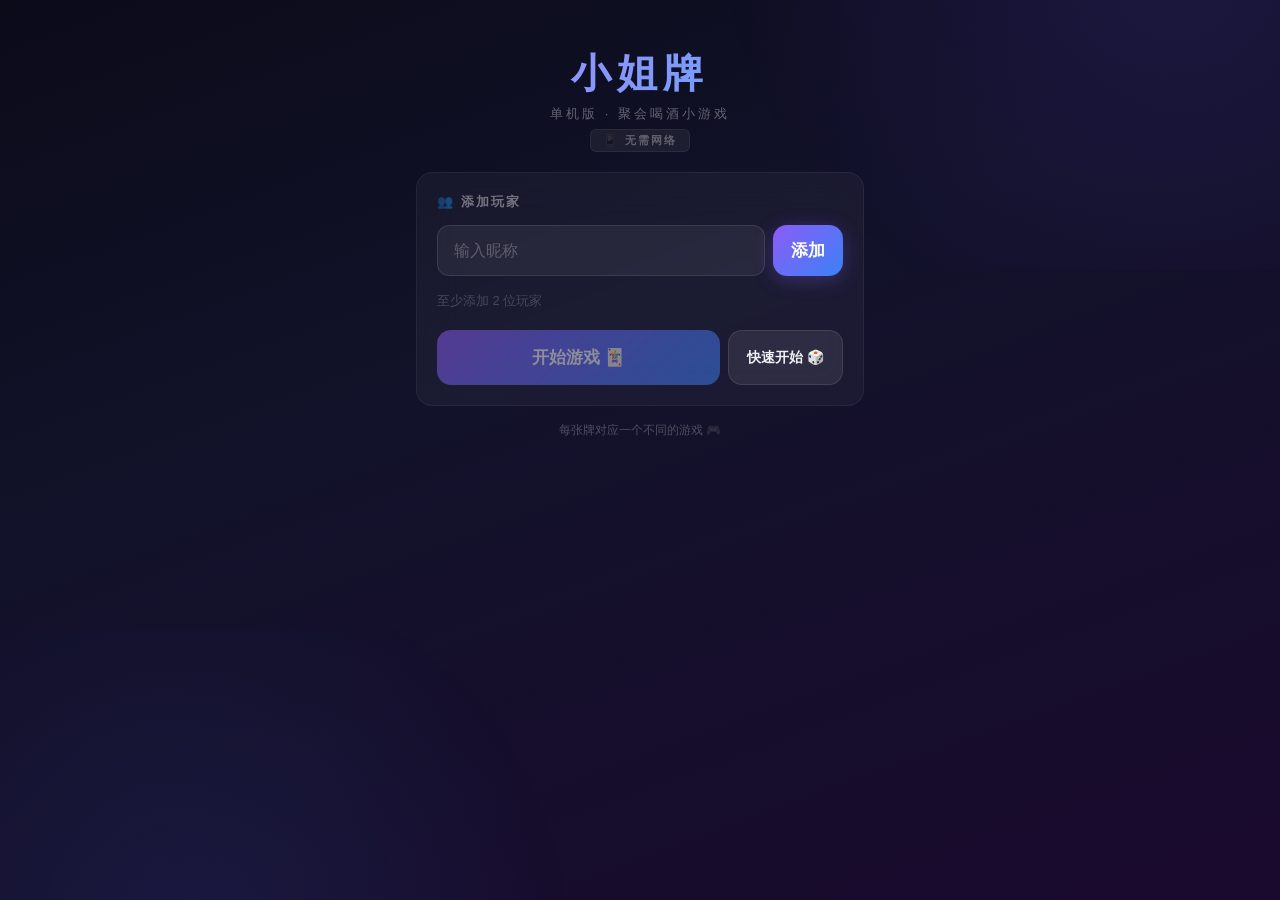
<file: single.html>
﻿<!DOCTYPE html>
<html lang="zh-CN">
<head>
  <meta charset="UTF-8">
  <meta name="viewport" content="width=device-width, initial-scale=1.0, maximum-scale=1.0, user-scalable=no, viewport-fit=cover">
  <meta name="format-detection" content="telephone=no">
  <title>小姐牌 · 单机版</title>
  <style>
    *, *::before, *::after { margin: 0; padding: 0; box-sizing: border-box; }
    html { font-size: 16px; -webkit-text-size-adjust: 100%; }
    body {
      font-family: -apple-system, BlinkMacSystemFont, "Segoe UI", "PingFang SC",
        "Hiragino Sans GB", "Microsoft YaHei", Helvetica, Arial, sans-serif;
      background: #0b0b1a;
      color: #f0f0f5;
      min-height: 100vh;
      min-height: -webkit-fill-available;
      overflow-x: hidden;
      -webkit-font-smoothing: antialiased;
      touch-action: pan-y pinch-zoom;
      -webkit-touch-callout: none;
    }
    @supports (padding: max(0px)) {
      body { padding-top: env(safe-area-inset-top); padding-bottom: env(safe-area-inset-bottom); }
    }
    .bg {
      background: linear-gradient(160deg, #0b0b1a 0%, #12122a 40%, #1a0a2e 100%);
      min-height: 100vh; position: relative;
    }
    .bg::before {
      content: ''; position: fixed; top: -50%; right: -30%;
      width: 80%; height: 80%;
      background: radial-gradient(circle, rgba(108,60,225,0.15) 0%, transparent 70%);
      pointer-events: none; z-index: 0;
    }
    .bg::after {
      content: ''; position: fixed; bottom: -40%; left: -20%;
      width: 70%; height: 70%;
      background: radial-gradient(circle, rgba(59,130,246,0.1) 0%, transparent 70%);
      pointer-events: none; z-index: 0;
    }
    .page {
      position: relative; z-index: 1;
      display: flex; flex-direction: column;
      min-height: 100vh; min-height: -webkit-fill-available;
      padding: 18px 16px; max-width: 480px; margin: 0 auto; width: 100%;
    }
    .btn {
      display: flex; align-items: center; justify-content: center;
      width: 100%; padding: 16px 24px; border: none; border-radius: 14px;
      font-size: 17px; font-weight: 600; cursor: pointer;
      transition: all 0.2s ease; -webkit-tap-highlight-color: transparent;
      user-select: none;
    }
    .btn:active { transform: scale(0.97); }
    .btn-primary {
      background: linear-gradient(135deg, #8b5cf6, #3b82f6);
      color: #fff; box-shadow: 0 4px 20px rgba(139,92,246,0.3);
    }
    .btn-primary:disabled { opacity: 0.5; cursor: not-allowed; transform: none; box-shadow: none; }
    .btn-secondary {
      background: rgba(255,255,255,0.08); color: #f0f0f5;
      border: 1px solid rgba(255,255,255,0.1);
    }
    .card {
      background: rgba(255,255,255,0.04);
      backdrop-filter: blur(20px); -webkit-backdrop-filter: blur(20px);
      border: 1px solid rgba(255,255,255,0.06);
      border-radius: 16px; padding: 24px 20px; margin-bottom: 16px;
    }
    .input {
      width: 100%; padding: 14px 16px;
      background: rgba(255,255,255,0.06);
      border: 1px solid rgba(255,255,255,0.1); border-radius: 12px;
      color: #f0f0f5; font-size: 16px; outline: none; transition: border-color 0.2s;
    }
    .input:focus { border-color: rgba(139,92,246,0.5); box-shadow: 0 0 0 3px rgba(139,92,246,0.1); }
    .input::placeholder { color: rgba(255,255,255,0.25); }
    .toast {
      position: fixed; top: 50%; left: 50%;
      transform: translate(-50%,-50%) scale(0.9);
      background: rgba(0,0,0,0.85); backdrop-filter: blur(12px);
      color: #fff; padding: 14px 28px; border-radius: 12px; font-size: 15px;
      z-index: 200; opacity: 0; transition: all 0.25s ease;
      pointer-events: none; text-align: center; max-width: 80vw;
    }
    .toast.show { opacity: 1; transform: translate(-50%,-50%) scale(1); }
    .toast.err { background: rgba(239,68,68,0.9); }

    .title-block { text-align: center; padding: 28px 0 16px; }
    .title-block h1 {
      font-size: 40px; font-weight: 800;
      background: linear-gradient(135deg, #a78bfa, #60a5fa);
      -webkit-background-clip: text; -webkit-text-fill-color: transparent;
      background-clip: text; letter-spacing: 6px; margin-bottom: 4px;
    }
    .title-block .sub { font-size: 13px; color: rgba(255,255,255,0.35); letter-spacing: 3px; }
    .title-block .badge {
      display: inline-block; margin-top: 6px;
      padding: 3px 12px; border-radius: 6px;
      font-size: 11px; font-weight: 600; letter-spacing: 2px;
      background: rgba(255,255,255,0.06);
      color: rgba(255,255,255,0.3); border: 1px solid rgba(255,255,255,0.06);
    }
    .setup-section { flex: 1; display: flex; flex-direction: column; justify-content: center; padding: 4px 0; }
    .setup-section .row { display: flex; gap: 8px; margin-bottom: 10px; }
    .row .input { flex: 1; }
    .row .btn { width: auto; flex-shrink: 0; padding: 14px 18px; }
    .tag-list {
      display: flex; flex-wrap: wrap; gap: 8px; margin: 12px 0 16px;
    }
    .tag {
      display: flex; align-items: center; gap: 6px;
      padding: 8px 12px 8px 14px;
      background: rgba(255,255,255,0.06);
      border: 1px solid rgba(255,255,255,0.08);
      border-radius: 10px; font-size: 14px;
    }
    .tag .del {
      width: 20px; height: 20px; display: flex; align-items: center; justify-content: center;
      border-radius: 50%; background: rgba(239,68,68,0.2); color: #ef4444;
      font-size: 13px; cursor: pointer; transition: 0.15s; flex-shrink: 0;
    }
    .tag .del:active { transform: scale(0.85); }
    .tag .num {
      width: 22px; height: 22px; display: flex; align-items: center; justify-content: center;
      border-radius: 6px; font-size: 11px; font-weight: 700;
      background: rgba(139,92,246,0.2); color: #a78bfa; flex-shrink: 0;
    }
    .setup-hint { font-size: 12px; color: rgba(255,255,255,0.25); text-align: center; }
    .setup-actions { display: flex; gap: 8px; margin-top: 4px; }

    .game-header {
      display: flex; align-items: center; justify-content: space-between;
      padding: 2px 0 6px;
    }
    .game-header .back {
      display: flex; align-items: center; gap: 4px;
      font-size: 13px; color: rgba(255,255,255,0.4); cursor: pointer; padding: 4px;
    }
    .game-header .back:active { opacity: 0.6; }
    .game-header .info {
      display: flex; align-items: center; gap: 12px; font-size: 12px; color: rgba(255,255,255,0.4);
    }
    .game-header .info .num { font-weight: 600; color: rgba(255,255,255,0.6); }

    .card-area { flex: 1; display: flex; flex-direction: column; justify-content: center; padding: 2px 0; }

    .card-scene {
      perspective: 1000px;
      width: 220px;
      height: 308px;
      margin: 0 auto;
    }
    .card-wrapper {
      position: relative; width: 100%; height: 100%;
      transition: transform 0.6s cubic-bezier(0.23,1,0.32,1);
      transform-style: preserve-3d;
    }
    .card-wrapper.flipped { transform: rotateY(180deg); }
    .card-face {
      position: absolute; inset: 0;
      backface-visibility: hidden; -webkit-backface-visibility: hidden;
      border-radius: 16px; display: flex; flex-direction: column;
      align-items: center; justify-content: center;
    }
    .card-back {
      background: linear-gradient(135deg, #6C3CE1, #3B82F6);
      border: 3px solid rgba(255,255,255,0.15); cursor: pointer;
      box-shadow: 0 12px 48px rgba(108,60,225,0.35);
    }
    .card-back .back-icon { font-size: 64px; opacity: 0.4; }
    .card-back .back-label {
      position: absolute; bottom: 26px;
      font-size: 15px; color: rgba(255,255,255,0.45); letter-spacing: 2px;
    }
    .card-back .remain-badge {
      position: absolute; top: 18px; right: 18px;
      background: rgba(255,255,255,0.12);
      padding: 4px 12px; border-radius: 8px;
      font-size: 13px; font-weight: 700; color: rgba(255,255,255,0.7);
    }
    .card-front {
      background: #fff; transform: rotateY(180deg); padding: 14px;
      box-shadow: 0 12px 48px rgba(0,0,0,0.35);
    }
    .card-front .corner-top {
      position: absolute; top: 12px; left: 14px;
      display: flex; flex-direction: column; align-items: center; line-height: 1;
    }
    .card-front .corner-bottom {
      position: absolute; bottom: 12px; right: 14px;
      display: flex; flex-direction: column; align-items: center; line-height: 1;
      transform: rotate(180deg);
    }
    .card-front .corner-top .cv, .card-front .corner-bottom .cv { font-size: 18px; font-weight: 800; }
    .card-front .corner-top .cs, .card-front .corner-bottom .cs { font-size: 14px; }
    .card-front .center { display: flex; flex-direction: column; align-items: center; gap: 4px; }
    .card-front .center .big-suit { font-size: 68px; }
    .card-front .center .big-value { font-size: 48px; font-weight: 800; }
    .card-front .center .joker-label { font-size: 48px; font-weight: 800; color: #8b5cf6; }
    .card-front .who-drew {
      position: absolute; bottom: 16px; left: 50%; transform: translateX(-50%);
      font-size: 13px; color: #999; white-space: nowrap; font-weight: 500;
    }

    .rule-area {
      text-align: center;
      padding: 16px 0 2px;
      min-height: 110px;
    }
    .rule-area .r-e { font-size: 40px; margin-bottom: 6px; display: none; }
    .rule-area .r-e.show { display: block; }
    .rule-area .r-n {
      font-size: 24px; font-weight: 800; margin-bottom: 6px; display: none;
      background: linear-gradient(135deg, #a78bfa, #60a5fa);
      -webkit-background-clip: text; -webkit-text-fill-color: transparent;
      background-clip: text;
    }
    .rule-area .r-n.show { display: block; }
    .rule-area .r-d {
      font-size: 15px; color: rgba(255,255,255,0.55);
      line-height: 1.6; display: none; padding: 0 4px;
    }
    .rule-area .r-d.show { display: block; }
    .rule-area .r-x {
      font-size: 15px; margin-top: 8px; display: none; font-weight: 700; padding: 6px 12px;
      background: rgba(239,68,68,0.12); border-radius: 8px;
      color: #f87171; letter-spacing: 1px;
    }
    .rule-area .r-x.show { display: block; }

    .action-area { padding: 2px 0 6px; }
    .cur-player {
      text-align: center; font-size: 14px; color: rgba(255,255,255,0.5);
      padding: 6px 0;
    }
    .cur-player strong { color: #a78bfa; font-weight: 700; font-size: 16px; }

    .states-bar {
      display: flex; flex-wrap: wrap; gap: 6px; padding: 8px 0; min-height: 20px;
    }
    .state-tag {
      display: inline-flex; align-items: center; gap: 4px;
      padding: 4px 10px; background: rgba(255,255,255,0.05);
      border: 1px solid rgba(255,255,255,0.08);
      border-radius: 8px; font-size: 12px; color: rgba(255,255,255,0.6);
    }
    .state-tag .e { font-size: 14px; }

    .hist-section { margin-top: 2px; }
    .hist-toggle {
      display: flex; align-items: center; gap: 6px;
      padding: 6px 0; font-size: 12px; color: rgba(255,255,255,0.3);
      cursor: pointer; border: none; background: none; width: 100%; text-align: left;
    }
    .hist-list { max-height: 0; overflow: hidden; transition: max-height 0.3s ease; }
    .hist-list.open { max-height: 500px; }
    .hist-item {
      display: flex; align-items: center; gap: 8px;
      padding: 4px 8px; font-size: 12px; color: rgba(255,255,255,0.4);
      border-bottom: 1px solid rgba(255,255,255,0.03);
    }
    .hist-item .hs { color: #a78bfa; font-weight: 600; }
    .hist-item .hn { color: rgba(255,255,255,0.6); }

    .end-overlay {
      position: fixed; inset: 0;
      background: rgba(0,0,0,0.75); backdrop-filter: blur(12px);
      -webkit-backdrop-filter: blur(12px);
      display: flex; align-items: center; justify-content: center;
      z-index: 200; padding: 20px; animation: fade-in 0.35s ease-out;
    }
    .end-box {
      background: #1a1a35; border: 1px solid rgba(255,255,255,0.08);
      border-radius: 24px; padding: 28px 20px 20px;
      width: 100%; max-width: 400px; max-height: 85vh; overflow-y: auto; position: relative;
    }
    .end-close {
      position: absolute; top: 12px; right: 16px;
      font-size: 20px; color: rgba(255,255,255,0.3); cursor: pointer; padding: 4px;
    }
    .end-title { text-align: center; font-size: 26px; font-weight: 800; margin-bottom: 2px; }
    .end-sub { text-align: center; font-size: 14px; color: rgba(255,255,255,0.4); margin-bottom: 14px; }
    .end-hl {
      background: rgba(255,255,255,0.04); border: 1px solid rgba(255,255,255,0.06);
      border-radius: 10px; padding: 10px 14px; font-size: 14px;
      color: rgba(255,255,255,0.7); text-align: center; margin-bottom: 6px;
    }
    .end-stats { margin-bottom: 16px; }
    .end-player {
      padding: 8px 12px; border-bottom: 1px solid rgba(255,255,255,0.04);
    }
    .end-player:last-child { border-bottom: none; }
    .ep-name { font-size: 15px; font-weight: 600; color: rgba(255,255,255,0.8); margin-bottom: 2px; }
    .ep-stat { font-size: 12px; color: rgba(255,255,255,0.4); line-height: 1.6; }
    .ep-stat strong { color: #a78bfa; font-weight: 700; }
    .end-actions { display: flex; flex-direction: column; gap: 10px; }

    @keyframes fade-in { from { opacity: 0; transform: scale(0.92); } to { opacity: 1; transform: scale(1); } }

    @media (max-width: 360px) {
      .page { padding: 14px 12px; }
      .card-scene { width: 180px; height: 252px; }
      .card-front .center .big-suit { font-size: 52px; }
      .card-front .center .big-value { font-size: 38px; }
      .card-front .center .joker-label { font-size: 38px; }
      .title-block h1 { font-size: 32px; }
      .rule-area .r-n { font-size: 20px; }
      .rule-area .r-d { font-size: 13px; }
    }
    @media (min-height: 740px) {
      .card-scene { width: 240px; height: 336px; }
      .card-front .center .big-suit { font-size: 76px; }
      .card-front .center .big-value { font-size: 52px; }
      .card-front .center .joker-label { font-size: 52px; }
    }
    @media (min-height: 800px) {
      .card-scene { width: 260px; height: 364px; }
    }
  </style>
</head>
<body>
<div class="bg">
<div class="page" id="pageSetup" style="display:flex;">
  <div class="title-block">
    <h1>小姐牌</h1>
    <div class="sub">单机版 · 聚会喝酒小游戏</div>
    <div class="badge">📱 无需网络</div>
  </div>

  <div class="setup-section">
    <div class="card" style="padding:20px;">
      <div style="font-size:13px;font-weight:600;color:rgba(255,255,255,0.4);letter-spacing:2px;margin-bottom:14px;">👥 添加玩家</div>
      <div class="row">
        <input class="input" id="nameInput" placeholder="输入昵称" maxlength="8"
          onkeydown="if(event.key==='Enter') addPlayer()">
        <button class="btn btn-primary" onclick="addPlayer()">添加</button>
      </div>
      <div class="tag-list" id="tagList">
        <div style="font-size:13px;color:rgba(255,255,255,0.2);padding:4px 0;">至少添加 2 位玩家</div>
      </div>
      <div class="setup-actions">
        <button class="btn btn-primary" id="startBtn" onclick="startGame()" disabled>开始游戏 🃏</button>
        <button class="btn btn-secondary" style="width:auto;font-size:14px;padding:14px 18px;flex-shrink:0;" onclick="quickSetup()">快速开始 🎲</button>
      </div>
    </div>
    <div class="setup-hint">每张牌对应一个不同的游戏 🎮</div>
  </div>
</div>

<div class="page" id="pageGame" style="display:none;">
  <div class="game-header">
    <span class="back" onclick="backToSetup()">← 返回</span>
    <span class="info">
      <span style="display:flex;align-items:center;gap:4px;">
        <span id="remainCards">54</span> 张剩
      </span>
      <span class="num" id="roundDisp">第 0 轮</span>
    </span>
  </div>

  <div class="card-area">
    <div class="card-scene" id="cardScene">
      <div class="card-wrapper" id="cardWrap">
        <div class="card-face card-back" id="cardBack" onclick="drawCard()">
          <span class="back-icon">🃏</span>
          <span class="back-label" id="backLabel">点击抽牌</span>
          <span class="remain-badge" id="remainBadge">54</span>
        </div>
        <div class="card-face card-front" id="cardFront">
          <div class="corner-top">
            <span class="cv" id="cornerV"></span>
            <span class="cs" id="cornerS"></span>
          </div>
          <div class="center">
            <span class="big-suit" id="midSuit"></span>
            <span class="big-value" id="midVal"></span>
            <span class="joker-label" id="jokerLbl"></span>
          </div>
          <div class="corner-bottom">
            <span class="cv" id="cornerV2"></span>
            <span class="cs" id="cornerS2"></span>
          </div>
          <span class="who-drew" id="whoDrew"></span>
        </div>
      </div>
    </div>

    <div class="rule-area">
      <div class="r-e" id="rE"></div>
      <div class="r-n" id="rN"></div>
      <div class="r-d" id="rD"></div>
      <div class="r-x" id="rX"></div>
    </div>
  </div>

  <div class="action-area">
    <button class="btn btn-primary" id="drawBtn" onclick="drawCard()">开始抽牌 🃏</button>
    <div class="cur-player">轮到: <strong id="curName">--</strong></div>
  </div>

  <div class="card" style="padding:10px 14px;margin-bottom:0;">
    <div class="states-bar" id="statesBar"></div>
    <div class="hist-section">
      <button class="hist-toggle" onclick="toggleHistory()">
        ▸ <span id="histLabel">抽牌记录</span>
      </button>
      <div class="hist-list" id="histList"></div>
    </div>
  </div>
</div>
</div>

<div class="toast" id="toast"></div>

<script>
// =====================================================
// 小姐牌 · 单机版 — 15种完全不同的游戏
// =====================================================
const RULES = {
  'A':    { n:'👑 命令牌', e:'👑', d:'抽到者指定任意一人喝 1 杯！👑 权力之牌，你说了算！' },
  '2':    { n:'👩 小姐牌', e:'👩', d:'抽到者成为"小姐"👩，之后每次有人喝酒，都可喊"小姐陪我喝！"，小姐必须陪喝 1 杯。直到下一张 2 出现替换新小姐。' },
  '3':    { n:'🌳 逛三园', e:'🌳', d:'抽牌者说"星期天，逛三园，什么园？"选（动物园/植物园/果园），轮流说该园内事物，卡住或重复者罚酒🍺。' },
  '4':    { n:'👃 摸鼻子', e:'👃', d:'抽牌者随时可以摸自己鼻子👃，其他人看到必须立刻跟着摸。最后摸到鼻子的人喝酒🍺！' },
  '5':    { n:'📸 照相机', e:'📸', d:'抽牌者获得"照相机"📸，可随时喊"咔嚓"所有人必须定格，先动的人喝酒🍺！持续到下一张 5 出现。' },
  '6':    { n:'🌿 柳树扭一扭', e:'🌿', d:'抽牌者说"柳树扭一扭，扭到 X！"然后轮流说"扭一扭"，到第 X 次说错的人罚酒🍺！' },
  '7':    { n:'7️⃣ 逢七过', e:'7️⃣', d:'从抽牌者开始顺时针报数，逢 7 和 7 的倍数要说"过"🙅，说错或卡住的人罚酒🍺！' },
  '8':    { n:'🚽 厕所牌', e:'🚽', d:'抽到者获得"如厕许可证"🚽，只有持 8 者可以去厕所！没牌去厕所罚酒🍺！' },
  '9':    { n:'🍺 自罚一杯', e:'🍺', d:'抽牌者自己喝 1 杯！🍺 站起来举杯说"我干了！"没站起来再罚 1 杯！' },
  '10':   { n:'🤪 神经病', e:'🤪', d:'抽到者成为"神经病"🤪，此后任何人不能理他！谁跟他说话谁喝酒🍺！直到下一张 10 替换。' },
  'J':    { n:'👈 左边喝', e:'👈', d:'抽牌者左边的人喝 1 杯！🍺' },
  'Q':    { n:'👉 右边喝', e:'👉', d:'抽牌者右边的人喝 1 杯！🍺' },
  'K':    { n:'📜 自定规矩', e:'📜', d:'抽牌者自己喝 1 杯🍺，并为游戏定一条新规矩！全场必须遵守！' },
  'small_joker': { n:'🃏 小王', e:'🃏', d:'小王驾到！指定任意一人喝 1 杯！🍺' },
  'big_joker':   { n:'🃏 大王', e:'🃏', d:'大王驾到！指定任意一人喝 2 杯！！🍺🍺' },
};
const SUITS = { spade:'♠', heart:'♥', diamond:'♦', club:'♣' };
const SCOLORS = { spade:'#1a1a2e', heart:'#ef4444', diamond:'#ef4444', club:'#1a1a2e' };

let players = [], deck = [], drawn = [], curIdx = 0;
let ss = { miss:null, camera:false, crazy:null, toilet:null };
let histOpen = false, isDrawing = false;
const $ = i => document.getElementById(i);

function toast(m, e) {
  const t = $('toast'); t.textContent = m;
  t.className = 'toast show' + (e ? ' err' : '');
  clearTimeout(t._t); t._t = setTimeout(() => t.className = 'toast', 2000);
}

function addPlayer() {
  const n = $('nameInput').value.trim();
  if (!n) { toast('请输入昵称', true); return; }
  if (players.length >= 10) { toast('最多 10 位玩家', true); return; }
  if (players.includes(n)) { toast('昵称已存在', true); return; }
  players.push(n); $('nameInput').value = ''; $('nameInput').focus();
  renderTags();
}
function removePlayer(i) { players.splice(i, 1); renderTags(); }
function renderTags() {
  const el = $('tagList'), sb = $('startBtn');
  if (!players.length) { el.innerHTML = '<div style="font-size:13px;color:rgba(255,255,255,0.2);padding:4px 0;">至少添加 2 位玩家</div>'; sb.disabled = true; return; }
  el.innerHTML = players.map((p,i) =>
    '<div class="tag"><span class="num">'+(i+1)+'</span><span>'+p+'</span><span class="del" onclick="removePlayer('+i+')">✕</span></div>'
  ).join('');
  sb.disabled = players.length < 2;
}
function quickSetup() {
  const d = ['张三','李四','王五','赵六'];
  for (const n of d) { if (players.length < 6 && !players.includes(n)) players.push(n); }
  renderTags(); toast('已添加默认玩家');
}

function startGame() {
  if (players.length < 2) { toast('至少需要 2 位玩家', true); return; }
  const cards = [];
  for (const s of ['spade','heart','diamond','club'])
    for (const v of ['A','2','3','4','5','6','7','8','9','10','J','Q','K'])
      cards.push({ suit:s, value:v });
  cards.push({ suit:'joker', value:'small_joker' }, { suit:'joker', value:'big_joker' });
  for (let i = cards.length-1; i>0; i--) { const j = Math.floor(Math.random()*(i+1)); [cards[i],cards[j]] = [cards[j],cards[i]]; }
  deck = cards; drawn = []; curIdx = 0;
  ss = { miss:null, camera:false, crazy:null, toilet:null };
  histOpen = false; isDrawing = false;
  $('pageSetup').style.display = 'none'; $('pageGame').style.display = 'flex';
  updateUI(); resetCard(); toast('游戏开始！');
}
function backToSetup() {
  if (drawn.length && !confirm('确定退出当前游戏吗？')) return;
  $('pageGame').style.display = 'none'; $('pageSetup').style.display = 'flex';
}

function cardInfo(c) {
  if (c.suit === 'joker') return { s: c.value==='small_joker'?'小':'大', su:'🃏', co:'#8b5cf6', j:true };
  return { s: c.value, su: SUITS[c.suit]||'?', co: SCOLORS[c.suit]||'#fff', j:false };
}
function rule(c) { return RULES[c.value] || { n:'?', e:'❓', d:'未知牌' }; }
function left(i) { return (i-1+players.length)%players.length; }
function right(i) { return (i+1)%players.length; }

function drawCard() {
  if (isDrawing || curIdx >= deck.length) return;
  isDrawing = true;
  const btn = $('drawBtn'); btn.disabled = true; btn.textContent = '抽牌中...';
  setTimeout(() => {
    const c = deck[curIdx], pi = curIdx % players.length, pn = players[pi], r = rule(c);
    switch (c.value) {
      case '2': ss.miss = pi; break;
      case '5': ss.camera = true; break;
      case '10': ss.crazy = pi; break;
      case '8': ss.toilet = pi; break;
    }
    drawn.push({ pi, pn, card:c, rn:r.n, re:r.e });
    curIdx++;
    showCard(c,pn); showRule(c,r,pi); updateUI(); renderHist(); renderStates();
    if (curIdx >= deck.length) {
      btn.style.display = 'none'; $('backLabel').textContent = '牌已抽完';
      setTimeout(showEnd,800);
    } else { btn.disabled = false; btn.textContent = '抽牌 🃏'; }
    isDrawing = false;
  }, 200);
}

function resetCard() {
  $('cardWrap').className = 'card-wrapper';
  $('backLabel').textContent = '点击抽牌';
  $('remainBadge').textContent = deck.length;
  $('rE').className = 'r-e'; $('rN').className = 'r-n';
  $('rD').className = 'r-d'; $('rX').className = 'r-x';
}

function showCard(c, pn) {
  const d = cardInfo(c), w = $('cardWrap');
  const cv=$('cornerV'),cs=$('cornerS'),cv2=$('cornerV2'),cs2=$('cornerS2');
  const ms=$('midSuit'),mv=$('midVal'),jl=$('jokerLbl');
  if (d.j) {
    cv.textContent=d.s; cs.textContent=d.su; cv2.textContent=d.s; cs2.textContent=d.su;
    ms.textContent=d.su; mv.textContent=''; jl.textContent=d.s+'王';
    [cv,cs,cv2,cs2,ms,jl].forEach(e=>e.style.color=d.co);
  } else {
    cv.textContent=d.s; cs.textContent=d.su; cv2.textContent=d.s; cs2.textContent=d.su;
    ms.textContent=d.su; mv.textContent=d.s; jl.textContent='';
    [cv,cs,cv2,cs2,ms,mv].forEach(e=>e.style.color=d.co);
  }
  $('whoDrew').textContent = pn+' 抽到';
  w.className = 'card-wrapper flipped';
}

function showRule(c, r, pi) {
  $('rE').textContent = r.e; $('rE').className = 'r-e show';
  $('rN').textContent = r.n; $('rN').className = 'r-n show';
  $('rD').textContent = r.d; $('rD').className = 'r-d show';
  let x = '';
  if (c.value === '9') x = '🍺 '+players[pi]+' 自罚 1 杯！站起来说"我干了"！';
  else if (c.value === 'A') x = '👑 '+players[pi]+' 获得命令牌，指定任意一人喝 1 杯！';
  else if (c.value === '2') x = '👩 '+players[pi]+' 现在是小姐！谁喝酒都可喊她陪喝！';
  else if (c.value === 'J') x = '👈 左边 '+players[left(pi)]+' 喝 1 杯！';
  else if (c.value === 'Q') x = '👉 右边 '+players[right(pi)]+' 喝 1 杯！';
  else if (c.value === 'K') x = '📜 '+players[pi]+' 自罚 1 杯，并定一条新规矩！';
  else if (c.value === '10') x = '🤪 '+players[pi]+' 现在是神经病！';
  else if (c.value === '8') x = '🚽 '+players[pi]+' 获得厕所资格！';
  else if (c.value === 'small_joker') x = '🃏 '+players[pi]+' 指定任意一人喝 1 杯！';
  else if (c.value === 'big_joker') x = '🃏 '+players[pi]+' 指定任意一人喝 2 杯！！';
  const rx = $('rX');
  if (x) { rx.textContent=x; rx.className='r-x show'; }
  else rx.className='r-x';
}

function updateUI() {
  const r = deck.length-curIdx;
  $('remainCards').textContent=r; $('remainBadge').textContent=r;
  $('roundDisp').textContent='第 '+curIdx+' 轮';
  $('curName').textContent = curIdx<deck.length?players[curIdx%players.length]:'--';
  const btn=$('drawBtn');
  if (curIdx>=deck.length) btn.style.display='none';
  else { btn.style.display='flex'; btn.textContent=curIdx===0?'开始抽牌 🃏':'抽牌 🃏'; }
}

function renderStates() {
  const b=$('statesBar'),t=[];
  if (ss.miss!=null) t.push('<span class="state-tag"><span class="e">👩</span> 小姐: '+players[ss.miss]+'</span>');
  if (ss.camera) t.push('<span class="state-tag"><span class="e">📸</span> 照相机生效中</span>');
  if (ss.crazy!=null) t.push('<span class="state-tag"><span class="e">🤪</span> 神经病: '+players[ss.crazy]+'</span>');
  if (ss.toilet!=null) t.push('<span class="state-tag"><span class="e">🚽</span> 厕所: '+players[ss.toilet]+'</span>');
  b.innerHTML = t.join('');
}

function toggleHistory() { histOpen=!histOpen; $('histList').className='hist-list'+(histOpen?' open':''); }

function renderHist() {
  const el=$('histList');
  $('histLabel').textContent='抽牌记录 ('+drawn.length+')';
  if (!drawn.length) { el.innerHTML='<div style="font-size:12px;color:rgba(255,255,255,0.15);padding:8px;">暂无记录</div>'; return; }
  el.innerHTML=drawn.slice(-30).map(d=>{
    const cd=d.card.suit==='joker'?(d.card.value==='small_joker'?'🃏小':'🃏大'):(SUITS[d.card.suit]||'')+d.card.value;
    return '<div class="hist-item"><span class="hs">'+d.pn+'</span> 抽到 <span class="hn">'+cd+'</span> · '+d.rn+'</div>';
  }).join('');
  if (drawn.length>30) el.innerHTML+='<div style="font-size:11px;color:rgba(255,255,255,0.12);padding:4px 8px;">仅显示最近30条</div>';
  if (histOpen) el.className='hist-list open';
}

function showEnd() {
  if (!drawn.length) return;
  const st={};
  for (let i=0;i<players.length;i++) st[i]={t:0,A:0,'2':0,'5':0,'8':0,'10':0,'9':0,J:0,Q:0,K:0,j:0};
  for (const d of drawn) { const s=st[d.pi]; if(!s)continue; s.t++; if(d.card.value==='small_joker'||d.card.value==='big_joker') s.j++; else if(s[d.card.value]!==undefined) s[d.card.value]++; }
  let md=0,dk=null,mdraw=0,dwk=null;
  for (const i in st) { if(st[i]['9']>md){md=st[i]['9'];dk=i;} if(st[i].t>mdraw){mdraw=st[i].t;dwk=i;} }
  let html='<div class="end-overlay" id="endOverlay"><div class="end-box">';
  html+='<div class="end-close" onclick="closeEnd()">✕</div>';
  html+='<div class="end-title">🎉 游戏结束 🎉</div>';
  html+='<div class="end-sub">共 '+drawn.length+' 张牌</div>';
  if(dk!=null) html+='<div class="end-hl">🍺 酒王: '+players[dk]+'（喝了 '+md+' 杯）</div>';
  if(dwk!=null) html+='<div class="end-hl">🃏 手气最佳: '+players[dwk]+'（抽了 '+mdraw+' 张）</div>';
  html+='<div class="end-stats">';
  for(let i=0;i<players.length;i++){const s=st[i];
    html+='<div class="end-player"><div class="ep-name">'+players[i]+'</div><div class="ep-stat">抽了 <strong>'+s.t+'</strong> 张';
    if(s.A>0) html+=' · 👑命令牌×'+s.A;
    if(s['2']>0) html+=' · 👩小姐牌×'+s['2'];
    if(s['5']>0) html+=' · 📸相机×'+s['5'];
    if(s['8']>0) html+=' · 🚽厕所×'+s['8'];
    if(s['10']>0) html+=' · 🤪神经×'+s['10'];
    if(s['9']>0) html+=' · 🍺喝×'+s['9'];
    if(s.j>0) html+=' · 🃏王×'+s.j;
    if(s.J>0||s.Q>0||s.K>0) html+=' · 指人'+(s.J+s.Q+s.K)+'次';
    html+='</div></div>';
  }
  html+='</div><div class="end-actions">';
  html+='<button class="btn btn-primary" onclick="closeEnd();startGame()">再来一局 🎮</button>';
  html+='<button class="btn btn-secondary" onclick="closeEnd();backToSetup()">返回大厅</button>';
  html+='</div></div></div>';
  document.body.appendChild((d=>{d.innerHTML=html;return d.firstElementChild;})(document.createElement('div')));
}
function closeEnd(){const el=document.getElementById('endOverlay');if(el)el.remove();}
</script>
</body>
</html>
</file>
